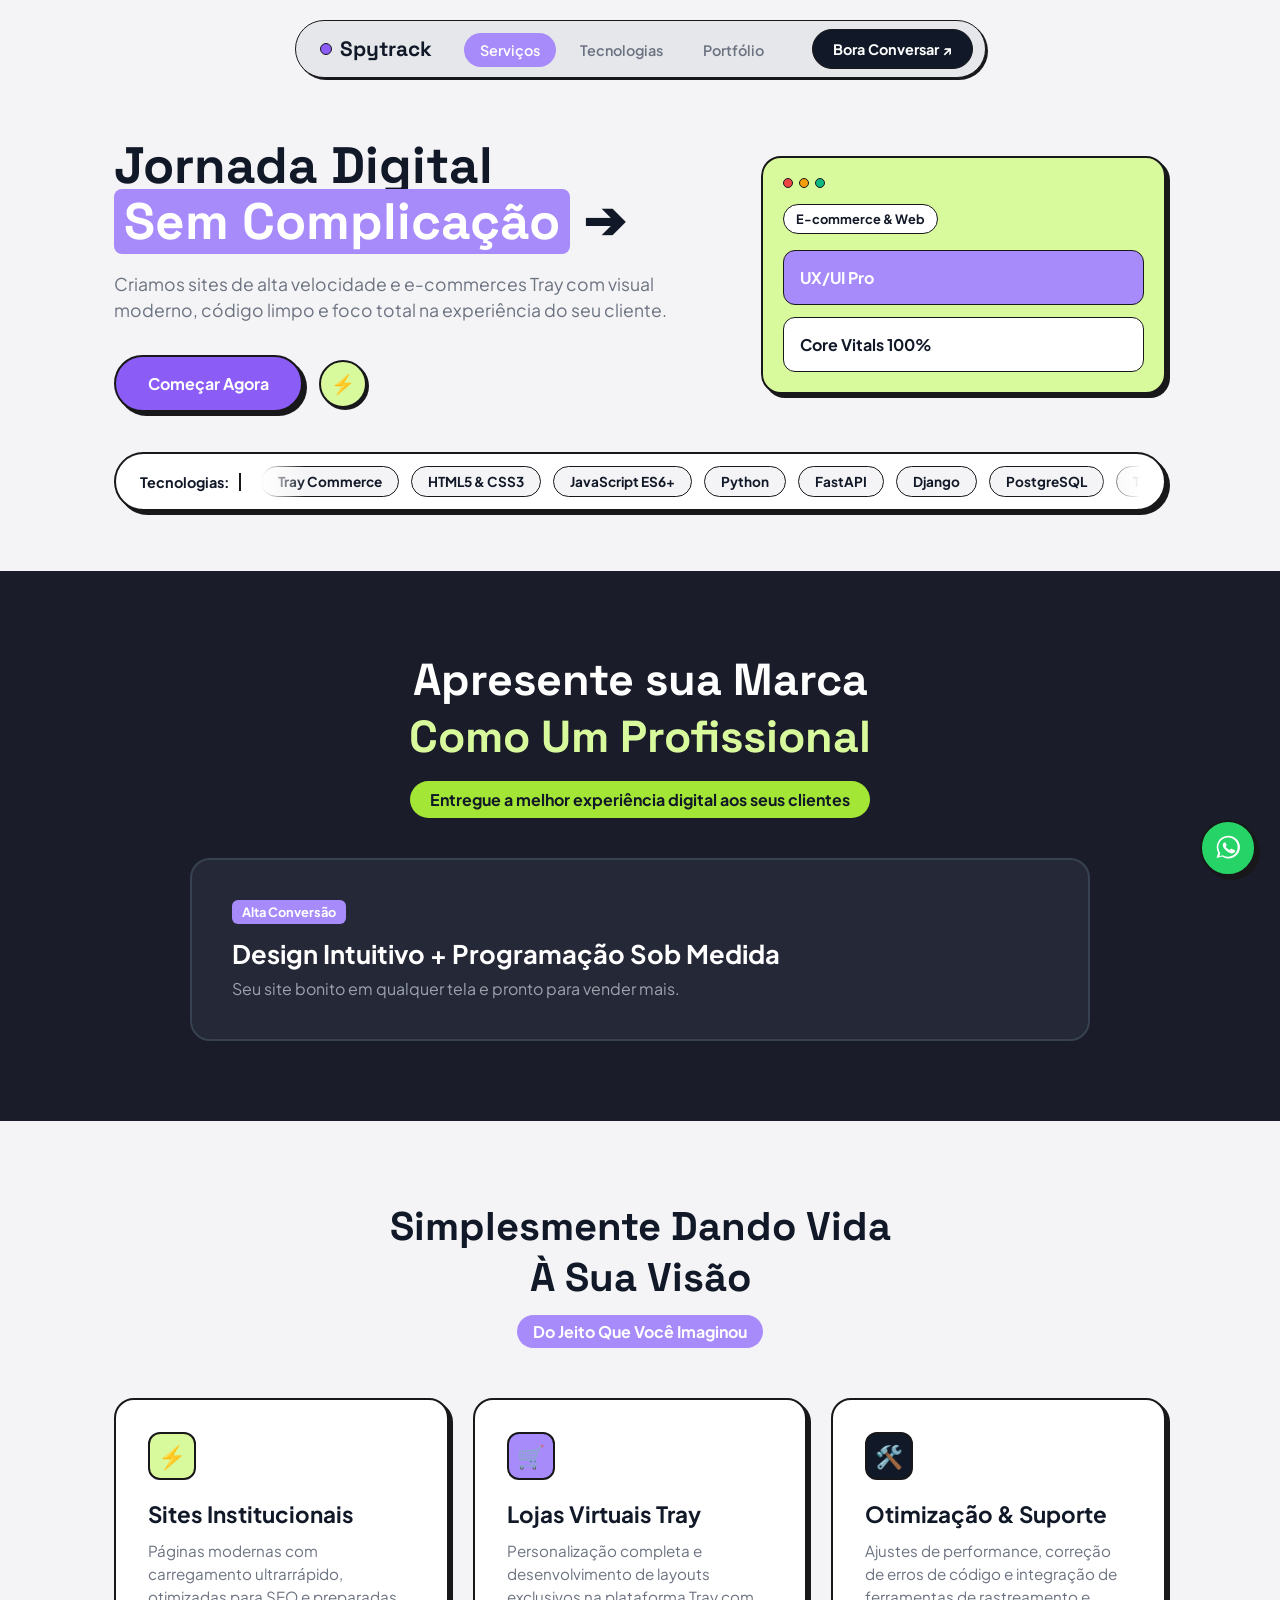
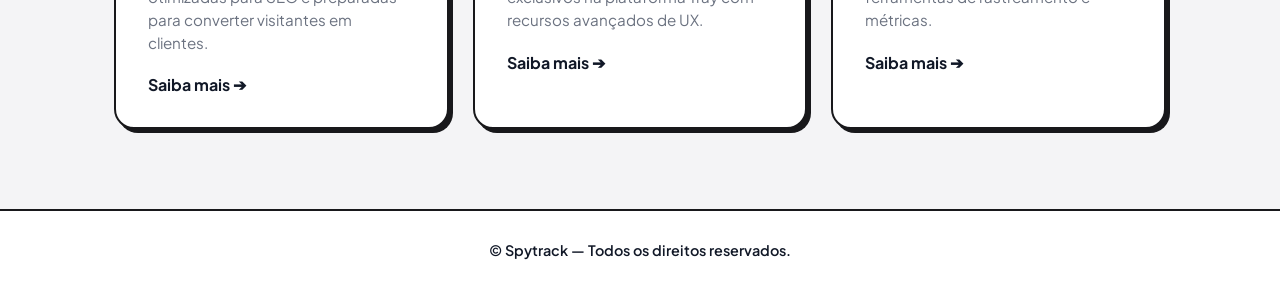
<file: index.html>
<!DOCTYPE html>
<html lang="pt-BR">
<head>
  <meta charset="UTF-8">
  <meta name="viewport" content="width=device-width, initial-scale=1.0">
  <title>Spytrack | Design & Engenharia Web</title>
  <meta name="description" content="Desenvolvimento de sites modernos e e-commerce Tray com design limpo e alta conversão.">
  <link rel="icon" type="image/svg+xml" href="favicon.svg">

  <!-- FONTS -->
  <link rel="preconnect" href="https://fonts.googleapis.com">
  <link rel="preconnect" href="https://fonts.gstatic.com" crossorigin>
  <link href="https://fonts.googleapis.com/css2?family=Plus+Jakarta+Sans:wght@400;500;600;700;800&family=Space+Grotesk:wght@500;700&display=swap" rel="stylesheet">
  
  <link rel="stylesheet" href="style.css">
</head>
<body>

  <!-- NAVBAR ESTILO PÍLULA -->
  <header class="header-container">
    <nav class="nav-pill" aria-label="Navegação principal">
      <a href="#" class="logo">
        <span class="logo-dot"></span>
        <span class="logo-text">Spytrack</span>
      </a>
      
      <ul class="nav-links">
        <li><a href="#servicos" class="nav-item active">Serviços</a></li>
        <li><a href="#diferenciais" class="nav-item">Tecnologias</a></li>
        <li><a href="#portfolio" class="nav-item">Portfólio</a></li>
      </ul>

      <a href="./formulario.html" class="btn-pill-dark">Bora Conversar ↗</a>
    </nav>
  </header>

  <main>
    <!-- HERO SECTION -->
    <section class="hero">
      <div class="hero-left">
        <div class="badge-tag">
        </div>

        <h1>Jornada Digital <br><span class="highlight-purple">Sem Complicação</span> ➔</h1>

        <p class="hero-description">
          Criamos sites de alta velocidade e e-commerces Tray com visual moderno, código limpo e foco total na experiência do seu cliente.
        </p>

        <div class="hero-actions">
          <a href="./formulario.html" class="btn-pill-purple">Começar Agora</a>
          <div class="sticker-icon">⚡</div>
        </div>
      </div>

      <div class="hero-right">
        <div class="hero-card-preview">
          <div class="preview-header">
            <span class="dot-btn red"></span>
            <span class="dot-btn yellow"></span>
            <span class="dot-btn green"></span>
          </div>
          <div class="preview-content">
            <div class="preview-badge-lime">E-commerce &amp; Web</div>
            <div class="preview-mockup">
              <div class="mockup-box purple">
                <span>UX/UI Pro</span>
              </div>
              <div class="mockup-box lime">
                <span>Core Vitals 100%</span>
              </div>
            </div>
          </div>
        </div>
      </div>
    </section>

    <!-- TICKER PARCEIROS/TECNOLOGIAS -->
<!-- TICKER DE TECNOLOGIAS ANIMADO -->
<section class="ticker-section">
  <div class="ticker-box">
    <span class="ticker-label">Tecnologias:</span>
    
    <div class="ticker-track-container">
      <div class="ticker-track">
        <!-- PRIMEIRO BLOCO -->
        <span class="ticker-pill">Tray Commerce</span>
        <span class="ticker-pill">HTML5 &amp; CSS3</span>
        <span class="ticker-pill">JavaScript ES6+</span>
        <span class="ticker-pill">Python</span>
        <span class="ticker-pill">FastAPI</span>
        <span class="ticker-pill">Django</span>
        <span class="ticker-pill">PostgreSQL</span>

        <!-- SEGUNDO BLOCO (CÓPIA PARA O LOOP CONTINUO) -->
        <span class="ticker-pill" aria-hidden="true">Tray Commerce</span>
        <span class="ticker-pill" aria-hidden="true">HTML5 &amp; CSS3</span>
        <span class="ticker-pill" aria-hidden="true">JavaScript ES6+</span>
        <span class="ticker-pill" aria-hidden="true">Python</span>
        <span class="ticker-pill" aria-hidden="true">FastAPI</span>
        <span class="ticker-pill" aria-hidden="true">Django</span>
        <span class="ticker-pill" aria-hidden="true">PostgreSQL</span>
      </div>
    </div>
  </div>
</section>

    <!-- SEÇÃO ESCURA DE DESTAQUE (CONTRASTE) -->
    <section class="dark-section">
      <div class="dark-section-container">
        <h2>Apresente sua Marca <br><span class="text-lime">Como Um Profissional</span></h2>
        <div class="tag-highlight-lime">Entregue a melhor experiência digital aos seus clientes</div>

        <div class="dark-card-showcase">
          <div class="showcase-box">
            <span class="box-tag">Alta Conversão</span>
            <h3>Design Intuitivo + Programação Sob Medida</h3>
            <p>Seu site bonito em qualquer tela e pronto para vender mais.</p>
          </div>
        </div>
      </div>
    </section>

    <!-- SERVIÇOS (CARDS NEO-BRUTALISM) -->
    <section class="services" id="servicos">
      <div class="section-title">
        <h2>Simplesmente Dando Vida <br>À Sua Visão</h2>
        <span class="tag-purple-light">Do Jeito Que Você Imaginou</span>
      </div>

      <div class="grid-cards">
        <article class="card-neo">
          <div class="card-icon-box lime">⚡</div>
          <h3>Sites Institucionais</h3>
          <p>Páginas modernas com carregamento ultrarrápido, otimizadas para SEO e preparadas para converter visitantes em clientes.</p>
          <a href="./formulario.html" class="card-link">Saiba mais ➔</a>
        </article>

        <article class="card-neo featured">
          <div class="card-icon-box purple">🛒</div>
          <h3>Lojas Virtuais Tray</h3>
          <p>Personalização completa e desenvolvimento de layouts exclusivos na plataforma Tray com recursos avançados de UX.</p>
          <a href="./formulario.html" class="card-link">Saiba mais ➔</a>
        </article>

        <article class="card-neo">
          <div class="card-icon-box dark">🛠️</div>
          <h3>Otimização &amp; Suporte</h3>
          <p>Ajustes de performance, correção de erros de código e integração de ferramentas de rastreamento e métricas.</p>
          <a href="./formulario.html" class="card-link">Saiba mais ➔</a>
        </article>
      </div>
    </section>
  </main>

  <!-- BOTÃO FLUTUANTE WHATSAPP -->
  <div class="whatsapp-wrapper">
    <a href="https://wa.me/5516992603053" class="whatsapp-float" target="_blank" aria-label="WhatsApp">
      <svg viewBox="0 0 32 32"><path fill="#FFF" d="M16 2A13 13 0 0 0 4.7 21.3L3 27.5l6.4-1.7A13 13 0 1 0 16 2zm0 24a11 11 0 0 1-5.6-1.5l-.4-.2-3.8 1 1-3.7-.3-.4A11 11 0 1 1 16 26zm6-8.2c-.3-.2-1.9-.9-2.2-1s-.5-.2-.7.1-.8 1-.9 1.2-.3.3-.6.1a8.1 8.1 0 0 1-2.4-1.5 9 9 0 0 1-1.7-2.1c-.2-.3 0-.5.1-.6l.5-.6c.1-.2.2-.3.3-.5a.4.4 0 0 0 0-.4c0-.2-.7-1.7-1-2.3s-.5-.5-.7-.5h-.6a1.2 1.2 0 0 0-.9.4 3.7 3.7 0 0 0-1.1 2.7c0 1.6 1.2 3.1 1.3 3.3s2.4 3.7 5.9 5.2c.8.3 1.5.6 2 .7.8.3 1.6.2 2.2.1a3.6 3.6 0 0 0 2.4-1.7 3 3 0 0 0 .2-1.7c-.1-.1-.4-.2-.7-.3z"/></svg>
    </a>
  </div>

  <footer>
    <p>© Spytrack — Todos os direitos reservados.</p>
  </footer>

</body>
</html>
</file>
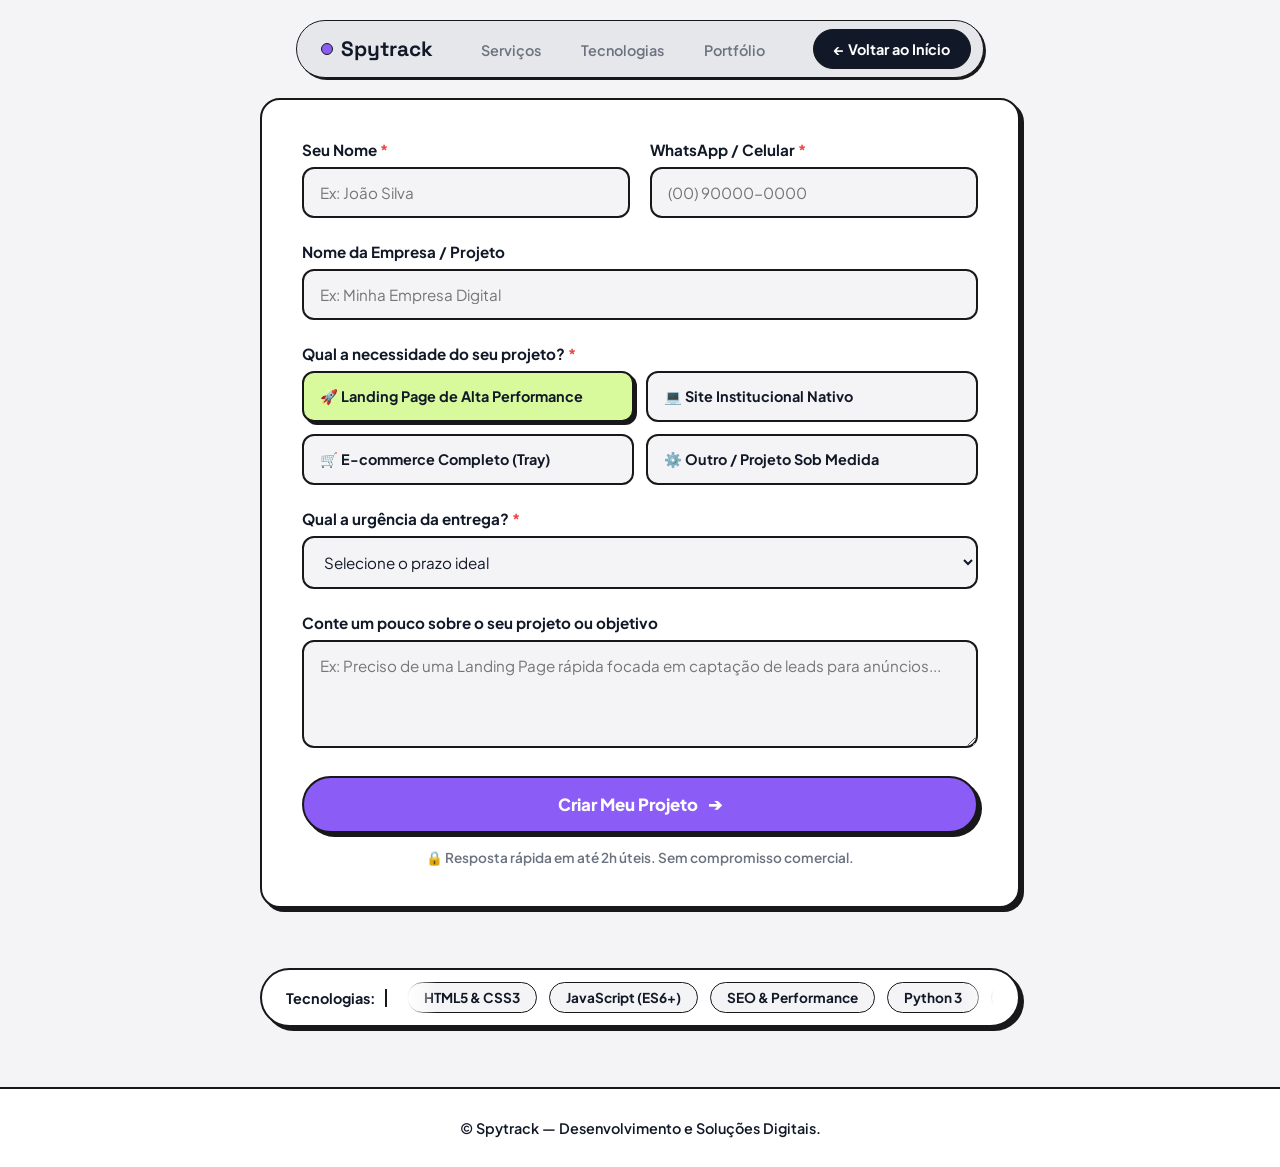
<file: formulario.html>
<!DOCTYPE html>
<html lang="pt-BR">
<head>
    <meta charset="UTF-8">
    <meta name="viewport" content="width=device-width, initial-scale=1.0">
    <title>Solicitar Orçamento | Spytrack</title>
    
    <!-- Fonts -->
    <link rel="preconnect" href="https://fonts.googleapis.com">
    <link rel="preconnect" href="https://fonts.gstatic.com" crossorigin>
    <link href="https://fonts.googleapis.com/css2?family=Plus+Jakarta+Sans:wght@400;500;600;700;800&family=Space+Grotesk:wght@500;700&display=swap" rel="stylesheet">
    
    <!-- CSS Externo -->
    <link rel="stylesheet" href="formulario.css">
</head>
<body>

    <!-- NAVBAR PÍLULA FLUTUANTE -->
    <header class="header-container">
        <nav class="nav-pill">
            <a href="index.html" class="logo">
                <span class="logo-dot"></span>
                <span class="logo-text">Spytrack</span>
            </a>
            
            <ul class="nav-links">
                <li><a href="index.html#servicos" class="nav-item">Serviços</a></li>
                <li><a href="index.html#diferenciais" class="nav-item">Tecnologias</a></li>
                <li><a href="index.html#portfolio" class="nav-item">Portfólio</a></li>
            </ul>

            <a href="index.html" class="btn-pill-dark">← Voltar ao Início</a>
        </nav>
    </header>

    <main>
        <!-- HERO SECTION -->
   
        <!-- CARD DO FORMULÁRIO (NEO-BRUTALISM) -->
        <div class="form-card" id="form-anchor">
            
            <!-- OVERLAY DE SUCESSO -->
            <div class="success-overlay" id="success-message">
                <div class="success-icon">⚡</div>
                <h2>Solicitação Enviada!</h2>
                <p>Analisaremos as informações do seu projeto e entraremos em contato via WhatsApp em até 2 horas úteis.</p>
                <button onclick="resetForm()" class="btn-pill-purple">Enviar nova resposta ↺</button>
            </div>

            <form id="leadForm" onsubmit="handleFormSubmit(event)">
                <div class="form-row">
                    <div class="form-group">
                        <label class="form-label" for="nome">Seu Nome <span class="required-star">*</span></label>
                        <input type="text" id="nome" name="nome" class="form-input" placeholder="Ex: João Silva" required>
                    </div>
                    <div class="form-group">
                        <label class="form-label" for="whatsapp">WhatsApp / Celular <span class="required-star">*</span></label>
                        <input type="tel" id="whatsapp" name="whatsapp" class="form-input" placeholder="(00) 90000-0000" maxlength="15" required>
                    </div>
                </div>

                <div class="form-group">
                    <label class="form-label" for="empresa">Nome da Empresa / Projeto</label>
                    <input type="text" id="empresa" name="empresa" class="form-input" placeholder="Ex: Minha Empresa Digital">
                </div>

                <div class="form-group">
                    <label class="form-label">Qual a necessidade do seu projeto? <span class="required-star">*</span></label>
                    <div class="radio-grid">
                        <label class="radio-card selected" onclick="selectRadioCard(this)">
                            <input type="radio" name="tipo_projeto" value="landing_page" checked>
                            <span class="radio-card-title">🚀 Landing Page de Alta Performance</span>
                        </label>
                        <label class="radio-card" onclick="selectRadioCard(this)">
                            <input type="radio" name="tipo_projeto" value="site_institucional">
                            <span class="radio-card-title">💻 Site Institucional Nativo</span>
                        </label>
                        <label class="radio-card" onclick="selectRadioCard(this)">
                            <input type="radio" name="tipo_projeto" value="loja_tray">
                            <span class="radio-card-title">🛒 E-commerce Completo (Tray)</span>
                        </label>
                        <label class="radio-card" onclick="selectRadioCard(this)">
                            <input type="radio" name="tipo_projeto" value="outro">
                            <span class="radio-card-title">⚙️ Outro / Projeto Sob Medida</span>
                        </label>
                    </div>
                </div>

                <div class="form-group">
                    <label class="form-label" for="prazo">Qual a urgência da entrega? <span class="required-star">*</span></label>
                    <select id="prazo" name="prazo" class="form-select" required>
                        <option value="" disabled selected>Selecione o prazo ideal</option>
                        <option value="urgente">⚡ Urgente (Até 5 dias úteis)</option>
                        <option value="duas_semanas">📅 Próximas 2 semanas</option>
                        <option value="um_mes">🗓️ No decorrer deste mês</option>
                        <option value="planejamento">💡 Estou apenas planejando / pesquisando</option>
                    </select>
                </div>

                <div class="form-group">
                    <label class="form-label" for="detalhes">Conte um pouco sobre o seu projeto ou objetivo</label>
                    <textarea id="detalhes" name="detalhes" class="form-textarea" rows="4" placeholder="Ex: Preciso de uma Landing Page rápida focada em captação de leads para anúncios..."></textarea>
                </div>

                <button type="submit" class="btn-submit" id="btnSubmit">
                    <span>Criar Meu Projeto</span>
                    <span>➔</span>
                </button>

                <div class="guarantee-badge">
                    <span>🔒 Resposta rápida em até 2h úteis. Sem compromisso comercial.</span>
                </div>
            </form>
        </div>

        <!-- SEÇÃO TECNOLOGIAS EM MARQUEE INFINITO -->
        <section class="ticker-section">
            <div class="ticker-box">
                <span class="ticker-label">Tecnologias:</span>
                <div class="ticker-track-container">
                    <div class="ticker-track">
                        <span class="ticker-pill">HTML5 &amp; CSS3</span>
                        <span class="ticker-pill">JavaScript (ES6+)</span>
                        <span class="ticker-pill">SEO &amp; Performance</span>
                        <span class="ticker-pill">Python 3</span>
                        <span class="ticker-pill">FastAPI</span>
                        <span class="ticker-pill">Django</span>
                        <span class="ticker-pill">PostgreSQL</span>
                        <span class="ticker-pill">Tray E-commerce</span>

                        <!-- DUPLICAÇÃO PARA LOOP SUAVE -->
                        <span class="ticker-pill" aria-hidden="true">HTML5 &amp; CSS3</span>
                        <span class="ticker-pill" aria-hidden="true">JavaScript (ES6+)</span>
                        <span class="ticker-pill" aria-hidden="true">SEO &amp; Performance</span>
                        <span class="ticker-pill" aria-hidden="true">Python 3</span>
                        <span class="ticker-pill" aria-hidden="true">FastAPI</span>
                        <span class="ticker-pill" aria-hidden="true">Django</span>
                        <span class="ticker-pill" aria-hidden="true">PostgreSQL</span>
                        <span class="ticker-pill" aria-hidden="true">Tray E-commerce</span>
                    </div>
                </div>
            </div>
        </section>
    </main>

    <footer>
        <p>© Spytrack — Desenvolvimento e Soluções Digitais.</p>
    </footer>

    <!-- JS Externo -->
    <script src="formulario.js"></script>
</body>
</html>
</file>
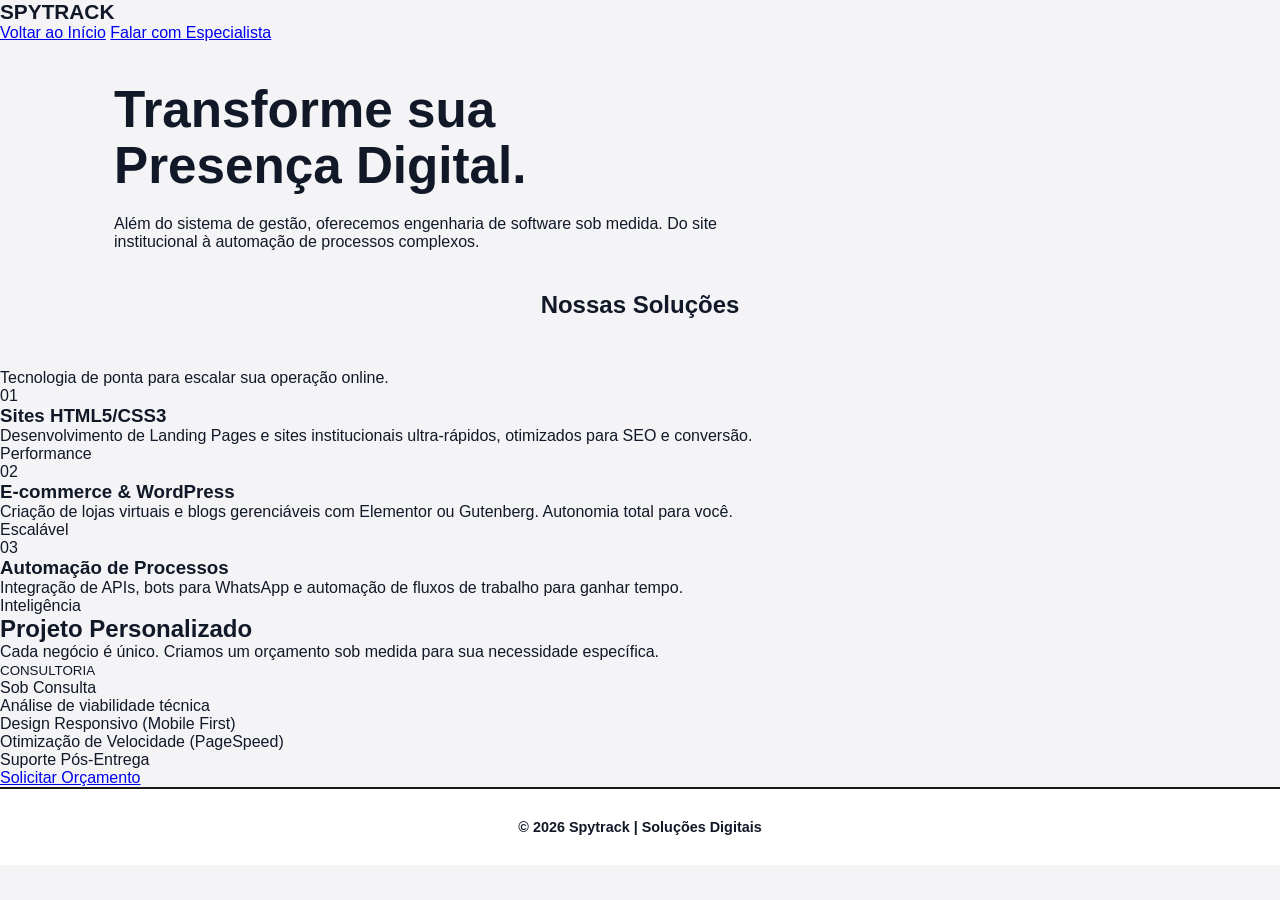
<file: outros.html>
<!DOCTYPE html>
<html lang="pt-br">
<head>
    <meta charset="UTF-8">
    <meta name="viewport" content="width=device-width, initial-scale=1.0">
    <title>Serviços Digitais | Spytrack</title>
    <link href="https://fonts.googleapis.com/css2?family=Ubuntu:wght@400;700&family=Outfit:wght@700&display=swap" rel="stylesheet">
    <link rel="stylesheet" href="style.css">
</head>
<body>

    <div class="bg-glow"></div>

    <header id="header">
        <nav class="container nav-wrapper">
            <div class="logo"><a href="index.html" style="text-decoration: none; color: inherit;"><span>SPY</span>TRACK</a></div>
            
            <div class="desktop-menu">
                <a href="index.html">Voltar ao Início</a>
                <a href="https://wa.me/5516992503446?text=Olá! Vi o site da Spytrack e gostaria de falar com um especialista." class="btn-nav" target="_blank">Falar com Especialista</a>
            </div>
        </nav>
    </header>

    <main>
        <section class="hero container">
            <div class="hero-content">
                <h1>Transforme sua <span class="text-gradient">Presença Digital.</span></h1>
                <p>Além do sistema de gestão, oferecemos engenharia de software sob medida. Do site institucional à automação de processos complexos.</p>
            </div>
        </section>

        <section class="features container">
            <div class="section-header">
                <h2 class="section-title">Nossas Soluções</h2>
                <p>Tecnologia de ponta para escalar sua operação online.</p>
            </div>
            
            <div class="grid-features">
                <article class="card">
                    <div class="card-header">
                        <span class="card-number">01</span>
                        <h3>Sites HTML5/CSS3</h3>
                    </div>
                    <p>Desenvolvimento de Landing Pages e sites institucionais ultra-rápidos, otimizados para SEO e conversão.</p>
                    <div class="card-tag">Performance</div>
                </article>

                <article class="card">
                    <div class="card-header">
                        <span class="card-number">02</span>
                        <h3>E-commerce & WordPress</h3>
                    </div>
                    <p>Criação de lojas virtuais e blogs gerenciáveis com Elementor ou Gutenberg. Autonomia total para você.</p>
                    <div class="card-tag">Escalável</div>
                </article>

                <article class="card">
                    <div class="card-header">
                        <span class="card-number">03</span>
                        <h3>Automação de Processos</h3>
                    </div>
                    <p>Integração de APIs, bots para WhatsApp e automação de fluxos de trabalho para ganhar tempo.</p>
                    <div class="card-tag">Inteligência</div>
                </article>
            </div>
        </section>

        <section class="pricing container">
            <div class="pricing-box">
                <div class="pricing-info">
                    <h2>Projeto Personalizado</h2>
                    <p>Cada negócio é único. Criamos um orçamento sob medida para sua necessidade específica.</p>
                </div>
                <div class="price-card">
                    <div class="price-header">
                        <small>CONSULTORIA</small>
                        <div class="amount">Sob Consulta</div>
                    </div>
                    <ul class="check-list">
                        <li>Análise de viabilidade técnica</li>
                        <li>Design Responsivo (Mobile First)</li>
                        <li>Otimização de Velocidade (PageSpeed)</li>
                        <li>Suporte Pós-Entrega</li>
                    </ul>
                    <a href="https://wa.me/5516992503446?text=Olá! Gostaria de solicitar um orçamento para um projeto personalizado com a Spytrack." class="btn-primary full" target="_blank">Solicitar Orçamento</a>
                </div>
            </div>
        </section>
    </main>

    <footer class="container">
        <p>&copy; 2026 Spytrack | Soluções Digitais</p>
    </footer>

</body>
</html>
</file>
<file: style.css>
/* ==========================================================================
   VARIÁVEIS VISUAIS - ESTILO NEO-BRUTALISM / PLAYFUL LIGHT
   ========================================================================== */
:root {
  --bg-main: #F4F4F6;
  --bg-dark-section: #1A1C29;
  --card-white: #FFFFFF;
  
  --color-purple: #A78BFA;
  --color-purple-dark: #8B5CF6;
  --color-lime: #D9F99D;
  --color-lime-dark: #A3E635;
  --color-dark: #111827;
  --color-muted: #6B7280;
  
  --border-stroke: #18181B;
  --shadow-block: 4px 4px 0px #18181B;
  --shadow-block-hover: 6px 6px 0px #18181B;

  --radius-pill: 50px;
  --radius-card: 20px;

  --font-main: 'Plus Jakarta Sans', sans-serif;
  --font-heading: 'Space Grotesk', sans-serif;
}

* {
  margin: 0;
  padding: 0;
  box-sizing: border-box;
}

body {
  background-color: var(--bg-main);
  color: var(--color-dark);
  font-family: var(--font-main);
  overflow-x: hidden;
}

/* ==========================================================================
   NAVBAR (ESTILO PÍLULA FLUTUANTE)
   ========================================================================== */
.header-container {
  display: flex;
  justify-content: center;
  padding: 20px;
  position: sticky;
  top: 0;
  z-index: 100;
}

.nav-pill {
  background: #E5E7EB;
  border: 1.5px solid var(--border-stroke);
  border-radius: var(--radius-pill);
  padding: 8px 12px 8px 24px;
  display: flex;
  align-items: center;
  gap: 32px;
  box-shadow: 2px 2px 0px var(--border-stroke);
}

.logo {
  display: flex;
  align-items: center;
  gap: 8px;
  text-decoration: none;
  font-family: var(--font-heading);
  font-weight: 700;
  font-size: 1.3rem;
  color: var(--color-dark);
}

.logo-dot {
  width: 12px;
  height: 12px;
  background-color: var(--color-purple-dark);
  border-radius: 50%;
  border: 1px solid var(--border-stroke);
}

.nav-links {
  display: flex;
  list-style: none;
  gap: 8px;
}

.nav-item {
  text-decoration: none;
  color: var(--color-muted);
  font-weight: 600;
  font-size: 0.9rem;
  padding: 8px 16px;
  border-radius: var(--radius-pill);
  transition: all 0.2s ease;
}

.nav-item.active, .nav-item:hover {
  background-color: var(--color-purple);
  color: #FFF;
}

.btn-pill-dark {
  background-color: var(--color-dark);
  color: #FFF;
  text-decoration: none;
  padding: 10px 20px;
  border-radius: var(--radius-pill);
  font-weight: 700;
  font-size: 0.9rem;
  border: 1.5px solid var(--border-stroke);
  transition: transform 0.2s ease;
}

.btn-pill-dark:hover {
  transform: scale(1.03);
}

/* ==========================================================================
   HERO SECTION
   ========================================================================== */
.hero {
  max-width: 1100px;
  margin: 40px auto;
  padding: 0 24px;
  display: grid;
  grid-template-columns: 1.2fr 0.8fr;
  gap: 40px;
  align-items: center;
}
.hero h1 {
  font-family: var(--font-heading);
  font-size: 3.2rem;
  line-height: 1.1;
  margin-bottom: 20px;
}

.highlight-purple {
  background-color: var(--color-purple);
  color: #FFF;
  padding: 0 10px;
  border-radius: 8px;
}

.hero-description {
  color: var(--color-muted);
  font-size: 1.1rem;
  line-height: 1.5;
  margin-bottom: 32px;
}

.hero-actions {
  display: flex;
  align-items: center;
  gap: 16px;
}

.btn-pill-purple {
  background-color: var(--color-purple-dark);
  color: #FFF;
  text-decoration: none;
  padding: 16px 32px;
  border-radius: var(--radius-pill);
  font-weight: 700;
  font-size: 1rem;
  border: 2px solid var(--border-stroke);
  box-shadow: var(--shadow-block);
  transition: all 0.2s ease;
}

.btn-pill-purple:hover {
  transform: translate(-2px, -2px);
  box-shadow: var(--shadow-block-hover);
}

.sticker-icon {
  width: 48px;
  height: 48px;
  background: var(--color-lime);
  border: 2px solid var(--border-stroke);
  border-radius: 50%;
  display: flex;
  align-items: center;
  justify-content: center;
  font-size: 1.2rem;
  box-shadow: 2px 2px 0px var(--border-stroke);
}

/* HERO CARD PREVIEW */
.hero-card-preview {
  background: var(--color-lime);
  border: 2px solid var(--border-stroke);
  border-radius: var(--radius-card);
  padding: 20px;
  box-shadow: var(--shadow-block);
}

.preview-header {
  display: flex;
  gap: 6px;
  margin-bottom: 16px;
}

.dot-btn {
  width: 10px;
  height: 10px;
  border-radius: 50%;
  border: 1px solid var(--border-stroke);
}
.dot-btn.red { background: #EF4444; }
.dot-btn.yellow { background: #F59E0B; }
.dot-btn.green { background: #10B981; }

.preview-badge-lime {
  background: #FFF;
  border: 1.5px solid var(--border-stroke);
  padding: 6px 12px;
  border-radius: var(--radius-pill);
  font-weight: 700;
  font-size: 0.8rem;
  display: inline-block;
  margin-bottom: 16px;
}

.preview-mockup {
  display: flex;
  flex-direction: column;
  gap: 12px;
}

.mockup-box {
  background: #FFF;
  border: 1.5px solid var(--border-stroke);
  padding: 16px;
  border-radius: 12px;
  font-weight: 700;
}
.mockup-box.purple { background: var(--color-purple); color: #FFF; }
.mockup-box.lime { background: #FFF; color: var(--color-dark); }

/* ==========================================================================
   TICKER TECNOLOGIAS
   ========================================================================== */
.ticker-section {
  max-width: 1100px;
  margin: 40px auto;
  padding: 0 24px;
}

.ticker-box {
  background: #FFF;
  border: 2px solid var(--border-stroke);
  border-radius: var(--radius-pill);
  padding: 12px 24px;
  display: flex;
  align-items: center;
  gap: 20px;
  box-shadow: var(--shadow-block);
  overflow-x: auto;
}

.ticker-label {
  font-weight: 700;
  font-size: 0.9rem;
  white-space: nowrap;
}

.ticker-items {
  display: flex;
  gap: 12px;
}

.ticker-pill {
  background: var(--bg-main);
  border: 1px solid var(--border-stroke);
  padding: 4px 14px;
  border-radius: var(--radius-pill);
  font-size: 0.85rem;
  font-weight: 600;
  white-space: nowrap;
}

/* ==========================================================================
   SEÇÃO ESCURA
   ========================================================================== */
.dark-section {
  background-color: var(--bg-dark-section);
  color: #FFF;
  padding: 80px 24px;
  margin: 60px 0;
  text-align: center;
}

.dark-section-container {
  max-width: 900px;
  margin: 0 auto;
}

.dark-section h2 {
  font-family: var(--font-heading);
  font-size: 2.8rem;
  margin-bottom: 16px;
}

.text-lime {
  color: var(--color-lime);
}

.tag-highlight-lime {
  background-color: var(--color-lime-dark);
  color: var(--color-dark);
  font-weight: 700;
  padding: 8px 20px;
  border-radius: var(--radius-pill);
  display: inline-block;
  margin-bottom: 40px;
}

.dark-card-showcase {
  background: #252836;
  border: 2px solid #374151;
  border-radius: var(--radius-card);
  padding: 40px;
  text-align: left;
}

.box-tag {
  background: var(--color-purple);
  color: #FFF;
  font-weight: 700;
  font-size: 0.8rem;
  padding: 4px 10px;
  border-radius: 6px;
}

.dark-card-showcase h3 {
  font-size: 1.6rem;
  margin: 16px 0 8px;
}

.dark-card-showcase p {
  color: #9CA3AF;
}

/* ==========================================================================
   CARDS DE SERVIÇOS
   ========================================================================== */
.services {
  max-width: 1100px;
  margin: 80px auto;
  padding: 0 24px;
}

.section-title {
  text-align: center;
  margin-bottom: 50px;
}

.section-title h2 {
  font-family: var(--font-heading);
  font-size: 2.5rem;
  margin-bottom: 12px;
}

.tag-purple-light {
  background: var(--color-purple);
  color: #FFF;
  font-weight: 700;
  padding: 6px 16px;
  border-radius: var(--radius-pill);
  display: inline-block;
}

.grid-cards {
  display: grid;
  grid-template-columns: repeat(auto-fit, minmax(300px, 1fr));
  gap: 24px;
}

.card-neo {
  background: var(--card-white);
  border: 2px solid var(--border-stroke);
  border-radius: var(--radius-card);
  padding: 32px;
  box-shadow: var(--shadow-block);
  transition: all 0.2s ease;
}

.card-neo:hover {
  transform: translate(-3px, -3px);
  box-shadow: var(--shadow-block-hover);
}

.card-icon-box {
  width: 48px;
  height: 48px;
  border: 2px solid var(--border-stroke);
  border-radius: 12px;
  display: flex;
  align-items: center;
  justify-content: center;
  font-size: 1.4rem;
  margin-bottom: 20px;
}
.card-icon-box.lime { background: var(--color-lime); }
.card-icon-box.purple { background: var(--color-purple); color: #FFF; }
.card-icon-box.dark { background: var(--color-dark); color: #FFF; }

.card-neo h3 {
  font-size: 1.4rem;
  margin-bottom: 12px;
}

.card-neo p {
  color: var(--color-muted);
  font-size: 0.95rem;
  line-height: 1.5;
  margin-bottom: 20px;
}

.card-link {
  color: var(--color-dark);
  font-weight: 700;
  text-decoration: none;
}

/* ==========================================================================
   WHATSAPP & FOOTER
   ========================================================================== */
.whatsapp-wrapper {
  position: fixed;
  bottom: 24px;
  right: 24px;
  z-index: 99;
}

.whatsapp-float {
  width: 56px;
  height: 56px;
  background: #25D366;
  border: 2px solid var(--border-stroke);
  border-radius: 50%;
  display: flex;
  align-items: center;
  justify-content: center;
  box-shadow: var(--shadow-block);
}

.whatsapp-float svg {
  width: 28px;
  height: 28px;
}

footer {
  text-align: center;
  padding: 30px;
  border-top: 2px solid var(--border-stroke);
  background: #FFF;
  font-weight: 600;
  font-size: 0.9rem;
}
/* ==========================================================================
   ANIMATED TICKER DE TECNOLOGIAS (MARQUEE LOOP)
   ========================================================================== */
.ticker-section {
  max-width: 1100px;
  margin: 40px auto;
  padding: 0 24px;
}

.ticker-box {
  background: #FFF;
  border: 2px solid var(--border-stroke);
  border-radius: var(--radius-pill);
  padding: 12px 24px;
  display: flex;
  align-items: center;
  gap: 20px;
  box-shadow: var(--shadow-block);
  overflow: hidden; /* Esconde o excesso fora do card */
  position: relative;
}

.ticker-label {
  font-weight: 700;
  font-size: 0.9rem;
  white-space: nowrap;
  background: #FFF;
  z-index: 2; /* Mantém a label fixa na frente */
  padding-right: 10px;
  border-right: 2px solid var(--border-stroke);
}

/* Container que recorta o movimento */
.ticker-track-container {
  display: flex;
  overflow: hidden;
  width: 100%;
  mask-image: linear-gradient(to right, transparent, black 5%, black 95%, transparent);
  -webkit-mask-image: linear-gradient(to right, transparent, black 5%, black 95%, transparent);
}

/* Esteira em movimento infinito */
.ticker-track {
  display: flex;
  gap: 12px;
  white-space: nowrap;
  will-change: transform;
  animation: scrollInfinite 18s linear infinite;
}

/* Pausa suave ao passar o mouse */
.ticker-box:hover .ticker-track {
  animation-play-state: paused;
}

.ticker-pill {
  background: var(--bg-main);
  border: 1.5px solid var(--border-stroke);
  padding: 6px 16px;
  border-radius: var(--radius-pill);
  font-size: 0.85rem;
  font-weight: 700;
  white-space: nowrap;
  transition: transform 0.2s ease, background-color 0.2s ease;
  cursor: default;
}

.ticker-pill:hover {
  background-color: var(--color-lime);
  transform: translateY(-2px);
}

/* KEYFRAMES DO MOVIMENTO */
@keyframes scrollInfinite {
  0% {
    transform: translateX(0);
  }
  100% {
    transform: translateX(-50%); /* Rola exatamente metade da largura total da esteira */
  }
}

/* RESPONSIVIDADE */
@media (max-width: 850px) {
  .hero { grid-template-columns: 1fr; text-align: center; }
  .hero-actions { justify-content: center; }
  .nav-links { display: none; }
}
</file>
<file: formulario.css>
/* ==========================================================================
   VARIÁVEIS VISUAIS NEO-BRUTALISM LIGHT
   ========================================================================== */
:root {
  --bg-main: #F4F4F6;
  --card-white: #FFFFFF;
  
  --color-purple: #A78BFA;
  --color-purple-dark: #8B5CF6;
  --color-lime: #D9F99D;
  --color-lime-dark: #A3E635;
  --color-dark: #111827;
  --color-muted: #6B7280;
  
  --border-stroke: #18181B;
  --shadow-block: 4px 4px 0px #18181B;
  --shadow-block-hover: 6px 6px 0px #18181B;

  --radius-pill: 50px;
  --radius-card: 20px;

  --font-main: 'Plus Jakarta Sans', sans-serif;
  --font-heading: 'Space Grotesk', sans-serif;
}

* {
  margin: 0;
  padding: 0;
  box-sizing: border-box;
}

body {
  background-color: var(--bg-main);
  color: var(--color-dark);
  font-family: var(--font-main);
  overflow-x: hidden;
}

/* ==========================================================================
   HEADER / NAVBAR FLUTUANTE
   ========================================================================== */
.header-container {
  display: flex;
  justify-content: center;
  padding: 20px;
  position: sticky;
  top: 0;
  z-index: 100;
}

.nav-pill {
  background: #E5E7EB;
  border: 1.5px solid var(--border-stroke);
  border-radius: var(--radius-pill);
  padding: 8px 12px 8px 24px;
  display: flex;
  align-items: center;
  gap: 32px;
  box-shadow: 2px 2px 0px var(--border-stroke);
}

.logo {
  display: flex;
  align-items: center;
  gap: 8px;
  text-decoration: none;
  font-family: var(--font-heading);
  font-weight: 700;
  font-size: 1.3rem;
  color: var(--color-dark);
}

.logo-dot {
  width: 12px;
  height: 12px;
  background-color: var(--color-purple-dark);
  border-radius: 50%;
  border: 1px solid var(--border-stroke);
}

.nav-links {
  display: flex;
  list-style: none;
  gap: 8px;
}

.nav-item {
  text-decoration: none;
  color: var(--color-muted);
  font-weight: 600;
  font-size: 0.9rem;
  padding: 8px 16px;
  border-radius: var(--radius-pill);
  transition: all 0.2s ease;
}

.nav-item:hover {
  background-color: var(--color-purple);
  color: #FFF;
}

.btn-pill-dark {
  background-color: var(--color-dark);
  color: #FFF;
  text-decoration: none;
  padding: 10px 20px;
  border-radius: var(--radius-pill);
  font-weight: 700;
  font-size: 0.9rem;
  border: 1.5px solid var(--border-stroke);
  transition: transform 0.2s ease;
}

.btn-pill-dark:hover {
  transform: scale(1.03);
}

/* ==========================================================================
   HERO SECTION FORMULÁRIO
   ========================================================================== */
.hero-section {
  text-align: center;
  max-width: 800px;
  margin: 40px auto 30px;
  padding: 0 24px;
}

.hero-title {
  font-family: var(--font-heading);
  font-size: 2.8rem;
  line-height: 1.2;
  margin-bottom: 16px;
}

.highlight-purple {
  background-color: var(--color-purple);
  color: #FFF;
  padding: 2px 10px;
  border-radius: 8px;
}

.typing-cursor {
  animation: blink 0.8s infinite;
  color: var(--color-purple-dark);
}

@keyframes blink {
  0%, 100% { opacity: 1; }
  50% { opacity: 0; }
}

.hero-subtitle {
  color: var(--color-muted);
  font-size: 1.1rem;
  line-height: 1.5;
}

/* ==========================================================================
   CARD DO FORMULÁRIO
   ========================================================================== */
.form-card {
  max-width: 760px;
  margin: 0 auto 60px;
  background: var(--card-white);
  border: 2px solid var(--border-stroke);
  border-radius: var(--radius-card);
  padding: 40px;
  box-shadow: var(--shadow-block);
  position: relative;
}

.form-row {
  display: grid;
  grid-template-columns: 1fr 1fr;
  gap: 20px;
}

.form-group {
  margin-bottom: 24px;
}

.form-label {
  display: block;
  font-weight: 700;
  font-size: 0.95rem;
  margin-bottom: 8px;
  color: var(--color-dark);
}

.required-star {
  color: #EF4444;
}

/* INPUTS, SELECT, TEXTAREA */
.form-input, .form-select, .form-textarea {
  width: 100%;
  padding: 14px 16px;
  background: var(--bg-main);
  border: 2px solid var(--border-stroke);
  border-radius: 12px;
  font-family: var(--font-main);
  font-size: 0.95rem;
  color: var(--color-dark);
  outline: none;
  transition: all 0.2s ease;
}

.form-input:focus, .form-select:focus, .form-textarea:focus {
  background: #FFF;
  border-color: var(--color-purple-dark);
  box-shadow: 2px 2px 0px var(--border-stroke);
}

/* RADIO CARDS (OPÇÕES DE PROJETO) */
.radio-grid {
  display: grid;
  grid-template-columns: 1fr 1fr;
  gap: 12px;
}

.radio-card {
  background: var(--bg-main);
  border: 2px solid var(--border-stroke);
  border-radius: 12px;
  padding: 14px 16px;
  cursor: pointer;
  display: flex;
  align-items: center;
  transition: all 0.2s ease;
  user-select: none;
}

.radio-card input[type="radio"] {
  display: none;
}

.radio-card-title {
  font-weight: 700;
  font-size: 0.9rem;
}

.radio-card:hover {
  background: #FFF;
  transform: translateY(-2px);
  box-shadow: 2px 2px 0px var(--border-stroke);
}

.radio-card.selected {
  background: var(--color-lime);
  border-color: var(--border-stroke);
  box-shadow: 3px 3px 0px var(--border-stroke);
}

/* BOTÃO SUBMIT */
.btn-submit {
  width: 100%;
  background-color: var(--color-purple-dark);
  color: #FFF;
  border: 2px solid var(--border-stroke);
  border-radius: var(--radius-pill);
  padding: 16px;
  font-family: var(--font-main);
  font-weight: 800;
  font-size: 1.05rem;
  cursor: pointer;
  box-shadow: var(--shadow-block);
  display: flex;
  justify-content: center;
  align-items: center;
  gap: 10px;
  transition: all 0.2s ease;
  margin-top: 10px;
}

.btn-submit:hover {
  transform: translate(-2px, -2px);
  box-shadow: var(--shadow-block-hover);
  background-color: #7C3AED;
}

.guarantee-badge {
  text-align: center;
  margin-top: 16px;
  font-size: 0.85rem;
  color: var(--color-muted);
  font-weight: 600;
}

/* OVERLAY DE SUCESSO */
.success-overlay {
  display: none;
  position: absolute;
  top: 0; left: 0; right: 0; bottom: 0;
  background: var(--card-white);
  border-radius: var(--radius-card);
  flex-direction: column;
  justify-content: center;
  align-items: center;
  padding: 40px;
  text-align: center;
  z-index: 10;
}

.success-overlay.active {
  display: flex;
}

.success-icon {
  width: 64px;
  height: 64px;
  background: var(--color-lime);
  border: 2px solid var(--border-stroke);
  border-radius: 50%;
  display: flex;
  align-items: center;
  justify-content: center;
  font-size: 2rem;
  box-shadow: var(--shadow-block);
  margin-bottom: 20px;
}

.success-overlay h2 {
  font-family: var(--font-heading);
  font-size: 2rem;
  margin-bottom: 10px;
}

.success-overlay p {
  color: var(--color-muted);
  margin-bottom: 24px;
}

.btn-pill-purple {
  background-color: var(--color-purple-dark);
  color: #FFF;
  border: 2px solid var(--border-stroke);
  border-radius: var(--radius-pill);
  padding: 12px 24px;
  font-weight: 700;
  cursor: pointer;
  box-shadow: 3px 3px 0px var(--border-stroke);
}

/* ==========================================================================
   TICKER TECNOLOGIAS (ANIMADO)
   ========================================================================== */
.ticker-section {
  max-width: 760px;
  margin: 0 auto 60px;
}

.ticker-box {
  background: #FFF;
  border: 2px solid var(--border-stroke);
  border-radius: var(--radius-pill);
  padding: 12px 24px;
  display: flex;
  align-items: center;
  gap: 20px;
  box-shadow: var(--shadow-block);
  overflow: hidden;
}

.ticker-label {
  font-weight: 700;
  font-size: 0.9rem;
  white-space: nowrap;
  background: #FFF;
  z-index: 2;
  padding-right: 10px;
  border-right: 2px solid var(--border-stroke);
}

.ticker-track-container {
  display: flex;
  overflow: hidden;
  width: 100%;
  mask-image: linear-gradient(to right, transparent, black 5%, black 95%, transparent);
  -webkit-mask-image: linear-gradient(to right, transparent, black 5%, black 95%, transparent);
}

.ticker-track {
  display: flex;
  gap: 12px;
  white-space: nowrap;
  will-change: transform;
  animation: scrollInfinite 18s linear infinite;
}

.ticker-pill {
  background: var(--bg-main);
  border: 1.5px solid var(--border-stroke);
  padding: 6px 16px;
  border-radius: var(--radius-pill);
  font-size: 0.85rem;
  font-weight: 700;
  white-space: nowrap;
}

@keyframes scrollInfinite {
  0% { transform: translateX(0); }
  100% { transform: translateX(-50%); }
}

/* FOOTER */
footer {
  text-align: center;
  padding: 30px;
  border-top: 2px solid var(--border-stroke);
  background: #FFF;
  font-weight: 600;
  font-size: 0.9rem;
}

/* ==========================================================================
   RESPONSIVIDADE E OTIMIZAÇÃO DE ESPAÇOS MOBILE
   ========================================================================== */
@media (max-width: 768px) {
  /* Evita que os blocos encostem nas bordas da tela no celular */
  body {
    padding: 0 16px;
  }

  .header-container {
    padding: 12px 0;
  }

  .nav-pill {
    width: 100%;
    justify-content: space-between;
    padding: 10px 16px;
    gap: 12px;
  }

  .nav-links {
    display: none; /* Oculta menu interno para manter o header limpo */
  }

  .btn-pill-dark {
    padding: 8px 14px;
    font-size: 0.8rem;
    white-space: nowrap;
  }

  .hero-title {
    font-size: 2.2rem;
  }

  /* Ajustes de respiro e preenchimento no formulário */
  .form-card {
    padding: 28px 20px; /* Mais espaço interno lateral */
    margin: 0 auto 40px;
  }

  .form-row, 
  .radio-grid {
    grid-template-columns: 1fr;
    gap: 16px; /* Aumenta a distância entre opções empilhadas */
  }

  .form-group {
    margin-bottom: 20px;
  }

  /* Melhoria de acessibilidade e clique no toque (Touch Targets) */
  .form-input, 
  .form-select, 
  .form-textarea {
    padding: 16px 18px; /* Mais alto para facilitar o toque */
    font-size: 1rem; /* Tamanho 16px evita zoom automático no iOS Safari */
  }

  .radio-card {
    padding: 16px 18px; /* Área de toque expandida nos cards seletores */
  }

  .btn-submit {
    padding: 18px;
    font-size: 1rem;
  }

  /* Ajustes finais no Ticker e Footer */
  .ticker-section {
    margin-bottom: 40px;
  }

  .ticker-box {
    padding: 10px 16px;
  }

  .ticker-label {
    font-size: 0.8rem;
    padding-right: 8px;
  }
}
</file>
